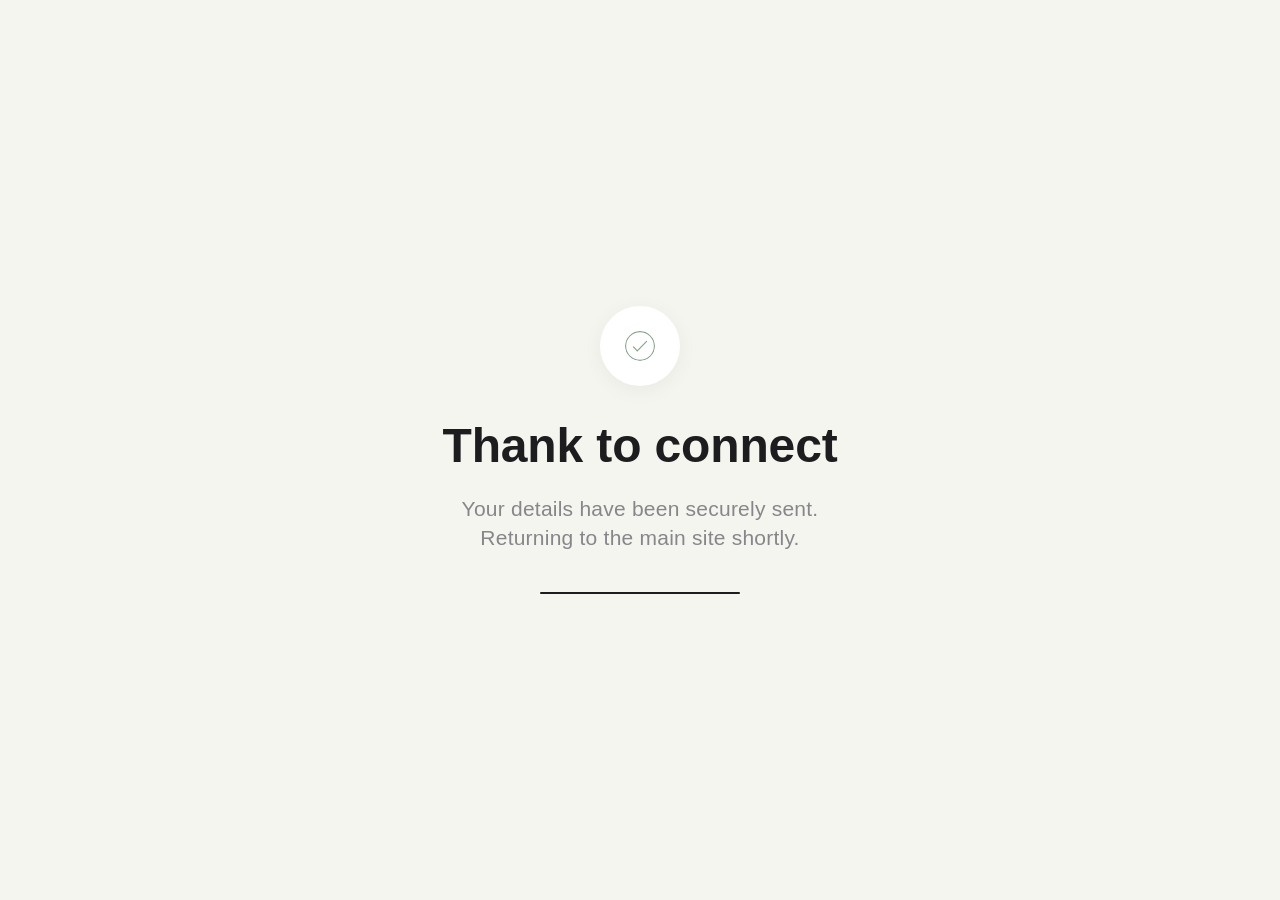
<file: templates/thanks.html>
<!DOCTYPE html>
<html lang="en">
<head>
    <meta charset="UTF-8">
    <meta name="viewport" content="width=device-width, initial-scale=1.0">
    <title>Thank You</title>
    <style>
        :root {
            --bg-color: #fbfbfd;
            --text-main: #1d1d1f;
            --text-secondary: #86868b;
            --accent-green: #27ae60;
            /* Using your preferred warm minimalist tones */
            --warm-cream: #f5f5f0;
            --sage-accent: #87a38d;
        }

        body {
            margin: 0;
            padding: 0;
            font-family: -apple-system, BlinkMacSystemFont, "SF Pro Text", "Helvetica Neue", sans-serif;
            background-color: var(--warm-cream); /* Warm Minimalist Base */
            color: var(--text-main);
            display: flex;
            justify-content: center;
            align-items: center;
            height: 100vh;
            -webkit-font-smoothing: antialiased;
        }

        .content-wrapper {
            text-align: center;
            max-width: 600px;
            padding: 20px;
            animation: fadeIn 0.8s cubic-bezier(0.4, 0, 0.2, 1);
        }

        .icon-circle {
            width: 80px;
            height: 80px;
            background: white;
            border-radius: 50%;
            display: flex;
            justify-content: center;
            align-items: center;
            margin: 0 auto 30px;
            box-shadow: 0 4px 20px rgba(0,0,0,0.05);
        }

        .checkmark {
            width: 30px;
            height: 30px;
            border-radius: 50%;
            display: block;
            stroke-width: 2;
            stroke: var(--sage-accent);
            stroke-miterlimit: 10;
            animation: scale 0.3s ease-in-out 0.5s both;
        }

        h1 {
            font-size: 48px;
            font-weight: 600;
            letter-spacing: -0.003em;
            margin-bottom: 15px;
        }

        p {
            font-size: 21px;
            line-height: 1.38105;
            font-weight: 400;
            letter-spacing: .011em;
            color: var(--text-secondary);
            margin-bottom: 40px;
        }

        .progress-bar {
            width: 200px;
            height: 2px;
            background: #d2d2d7;
            margin: 0 auto;
            position: relative;
            overflow: hidden;
            border-radius: 2px;
        }

        .progress-fill {
            position: absolute;
            height: 100%;
            width: 0%;
            background: var(--text-main);
            animation: load 3s linear forwards;
        }

        @keyframes fadeIn {
            from { opacity: 0; transform: translateY(20px); }
            to { opacity: 1; transform: translateY(0); }
        }

        @keyframes load {
            0% { width: 0%; }
            100% { width: 100%; }
        }

        @keyframes scale {
            0%, 100% { transform: none; }
            50% { transform: scale3d(1.1, 1.1, 1); }
        }
    </style>
</head>
<body>

    <div class="content-wrapper">
        <div class="icon-circle">
            <svg class="checkmark" xmlns="http://www.w3.org/2000/svg" viewBox="0 0 52 52">
                <circle cx="26" cy="26" r="25" fill="none"/>
                <path fill="none" d="M14.1 27.2l7.1 7.2 16.7-16.8"/>
            </svg>
        </div>
        
        <h1>Thank to connect</h1>
        <p>Your details have been securely sent. <br> Returning to the main site shortly.</p>

        <div class="progress-bar">
            <div class="progress-fill"></div>
        </div>
    </div>

    <script >
        setTimeout(() => {
        window.location.href = "/portfolio";
    }, 2000);
    </script>
</body>
</html>
</file>
